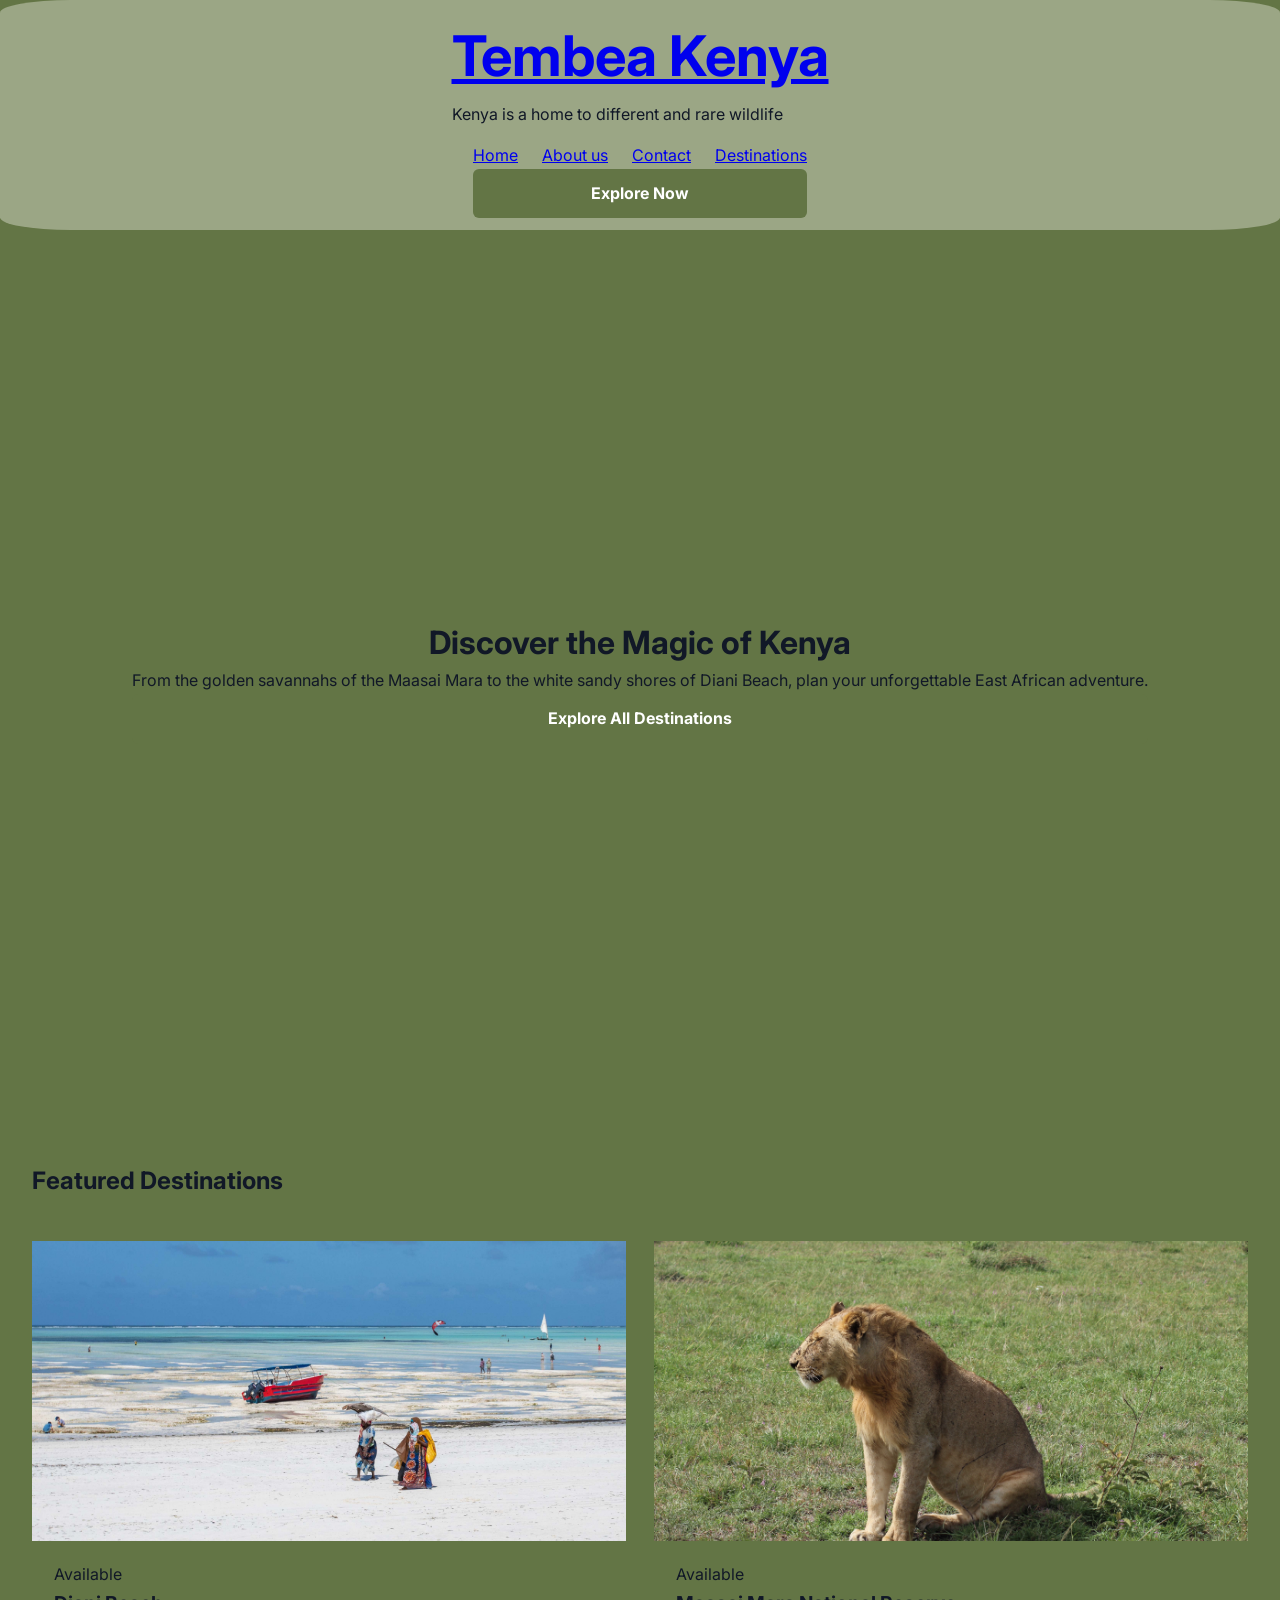
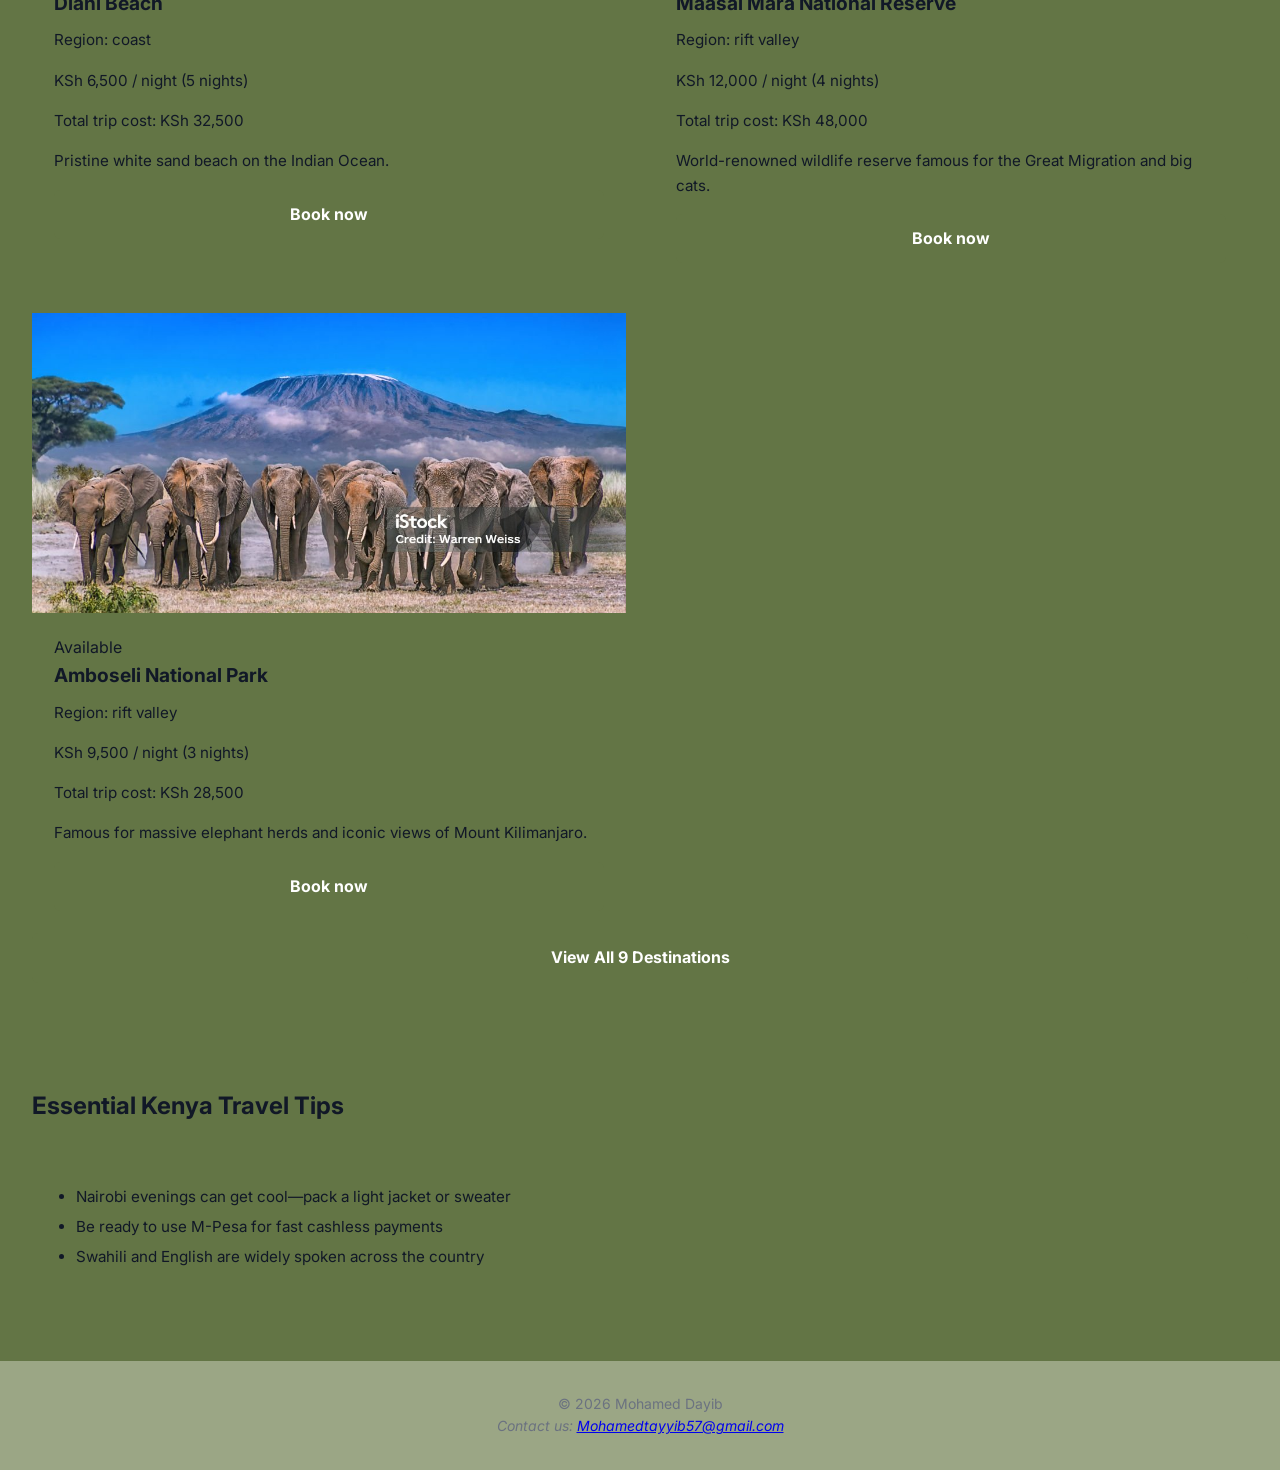
<file: index.html>
<!DOCTYPE html>
<html lang="en">
  <head>
    <meta charset="UTF-8" />
    <meta name="viewport" content="width=device-width, initial-scale=1.0" />
    <title>Tembea | Home</title>
    <link rel="stylesheet" href="styles.css" />
  </head>

  <body>
    <header class="navbar">
      <div class="navbar-logo">
        <h1><a href="./index.html" class="logo">Tembea Kenya</a></h1>
        <p>Kenya is a home to different and rare wildlife</p>
      </div>

      <!-- Mobile Menu Toggle Button -->
      <button
        type="button"
        class="menu-toggle"
        aria-controls="main-nav"
        aria-expanded="false"
        aria-label="Toggle navigation menu"
      >
        <span class="hamburger-icon" aria-hidden="true"></span>
      </button>

      <nav id="main-nav" aria-label="Main">
        <div class="navbar-links">
          <a href="./index.html" aria-current="page">Home</a>
          <a href="./about.html">About us</a>
          <a href="./contact.html">Contact</a>
          <a href="./destinations.html">Destinations</a>
        </div>
        <a href="./destinations.html" class="btn">Explore Now</a>
      </nav>
    </header>

    <main>
      <!-- Hero Section -->
      <section class="hero" aria-labelledby="hero-heading">
        <div class="hero-content">
          <h2 id="hero-heading">Discover the Magic of Kenya</h2>
          <p>
            From the golden savannahs of the Maasai Mara to the white sandy
            shores of Diani Beach, plan your unforgettable East African
            adventure.
          </p>
          <a href="./destinations.html" class="btn">Explore All Destinations</a>
        </div>
      </section>

      <!-- Featured Destinations Section (JS renders 3 featured cards here) -->
      <section class="gallerydest" aria-labelledby="featured-heading">
        <h2 id="featured-heading">Featured Destinations</h2>

        <div id="featured-destinations" class="cards-grid"></div>

        <div class="section-cta">
          <a href="./destinations.html" class="btn">View All 9 Destinations</a>
        </div>
      </section>

      <!-- Travel Tips Section -->
      <section class="gallerydest" aria-labelledby="tips-heading">
        <h2 id="tips-heading">Essential Kenya Travel Tips</h2>

        <aside class="travel-tips" aria-label="Kenya Travel Tips">
          <ul>
            <li>Nairobi evenings can get cool—pack a light jacket or sweater</li>
            <li>Be ready to use M-Pesa for fast cashless payments</li>
            <li>Swahili and English are widely spoken across the country</li>
          </ul>
        </aside>
      </section>
    </main>

    <footer>
      <p>&copy; 2026 Mohamed Dayib</p>
      <address>
        Contact us:
        <a href="mailto:Mohamedtayyib57@gmail.com">
          Mohamedtayyib57@gmail.com
        </a>
      </address>
    </footer>

    <script type="module" src="./js/main.js"></script>
  </body>
</html>
</file>
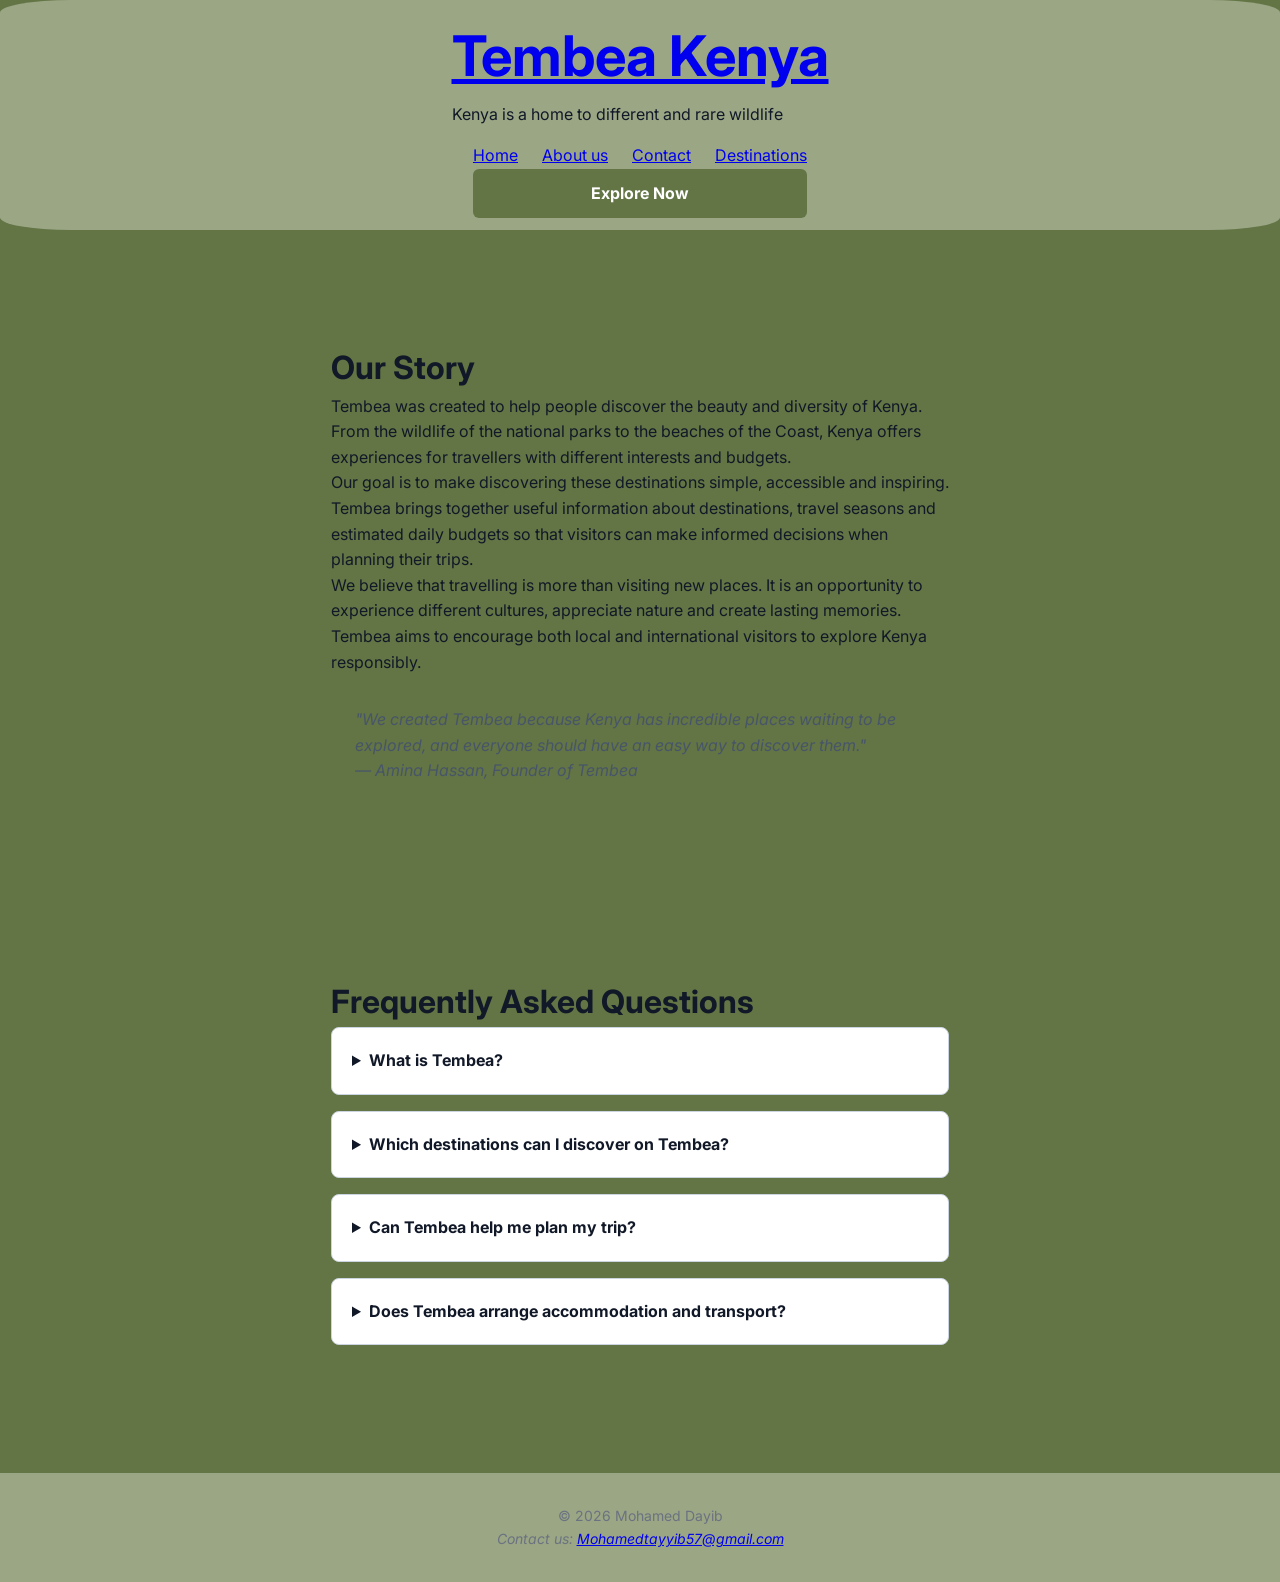
<file: about.html>
<!DOCTYPE html>
<html lang="en">
<head>
    <meta charset="UTF-8">
    <meta name="viewport" content="width=device-width, initial-scale=1.0">
    <title>Tembea | About Us</title>
    <link rel="stylesheet" href="styles.css">

</head>

<body>

   <header class="navbar">
  <div class="navbar-logo">
    <h1><a href="./index.html" class="logo">Tembea Kenya</a></h1>
    <p>Kenya is a home to different and rare wildlife</p>
  </div>

  <!-- Mobile Menu Toggle Button -->
  <button 
    type="button" 
    class="menu-toggle" 
    aria-controls="main-nav" 
    aria-expanded="false" 
    aria-label="Toggle navigation menu">
    <span class="hamburger-icon" aria-hidden="true"></span>
  </button>

  <nav id="main-nav" aria-label="Main">
    <div class="navbar-links">
      <a href="./index.html" aria-current="page">Home</a>
      <a href="./about.html">About us</a>
      <a href="./contact.html">Contact</a>
      <a href="./destinations.html">Destinations</a>
    </div>
    <a href="./destinations.html" class="btn">Explore Now</a>
  </nav>
</header>

    <main class="prose">

        <section>
            <h2>Our Story</h2>

            <p>
                Tembea was created to help people discover the beauty and
                diversity of Kenya. From the wildlife of the national parks
                to the beaches of the Coast, Kenya offers experiences for
                travellers with different interests and budgets.
            </p>

            <p>
                Our goal is to make discovering these destinations simple,
                accessible and inspiring. Tembea brings together useful
                information about destinations, travel seasons and estimated
                daily budgets so that visitors can make informed decisions
                when planning their trips.
            </p>

            <p>
                We believe that travelling is more than visiting new places.
                It is an opportunity to experience different cultures,
                appreciate nature and create lasting memories. Tembea aims
                to encourage both local and international visitors to explore
                Kenya responsibly.
            </p>

            <blockquote>
                <p>
                    "We created Tembea because Kenya has incredible places
                    waiting to be explored, and everyone should have an easy
                    way to discover them."
                </p>
                <cite>— Amina Hassan, Founder of Tembea</cite>
            </blockquote>
        </section>

        <section>
            <h2>Frequently Asked Questions</h2>

            <details>
                <summary>What is Tembea?</summary>
                <p>
                    Tembea is a travel discovery platform that helps visitors
                    explore destinations across Kenya and plan their trips.
                </p>
            </details>

            <details>
                <summary>Which destinations can I discover on Tembea?</summary>
                <p>
                    Tembea features destinations across Kenya, including
                    Nairobi, Nakuru, Mombasa and the Kenyan Coast, with more
                    destinations to be added.
                </p>
            </details>

            <details>
                <summary>Can Tembea help me plan my trip?</summary>
                <p>
                    Yes. You can explore our destination information and use
                    the contact page to send us a trip inquiry with your
                    preferred travel date and travel style.
                </p>
            </details>

            <details>
                <summary>Does Tembea arrange accommodation and transport?</summary>
                <p>
                    Tembea is primarily a destination discovery platform.
                    Specific accommodation and transport arrangements can be
                    discussed when submitting a trip inquiry.
                </p>
            </details>

        </section>

    </main>

    <footer>
        <p>&copy; 2026 Mohamed Dayib</p>

        <address>
            Contact us:
            <a href="mailto:Mohamedtayyib57@gmail.com">
                Mohamedtayyib57@gmail.com
            </a>
        </address>
    </footer>
    <script type="module" src="./js/main.js" ></script>
</body>
</html>
</file>
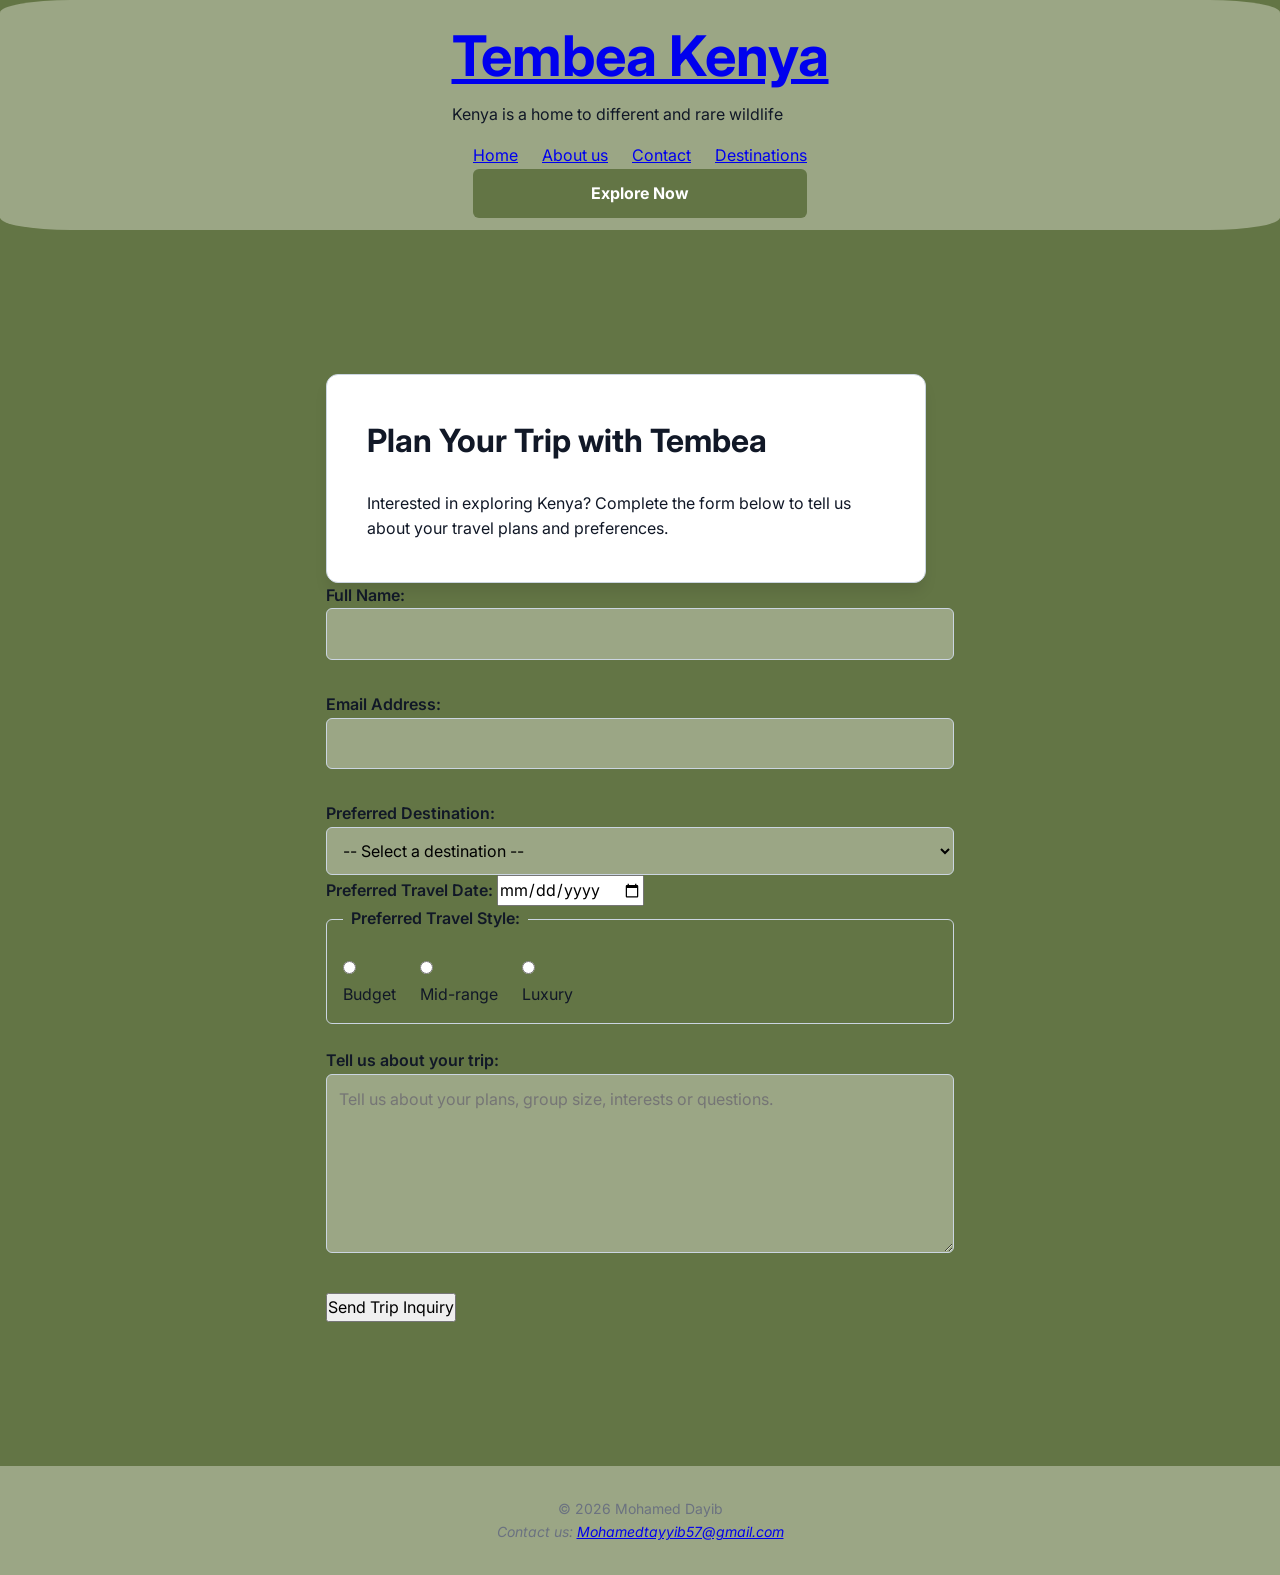
<file: contact.html>
<!DOCTYPE html>
<html lang="en">
<head>
    <meta charset="UTF-8">
    <meta name="viewport" content="width=device-width, initial-scale=1.0">
    <title>Tembea | Contact Us</title>
    <link rel="stylesheet" href="styles.css">
</head>

<body>
    <header class="navbar">
        <div class="navbar-logo">
            <h1><a href="./index.html" class="logo">Tembea Kenya</a></h1>
            <p>Kenya is a home to different and rare wildlife</p>
        </div>

        <!-- Mobile Menu Toggle Button -->
        <button 
            type="button" 
            class="menu-toggle" 
            aria-controls="main-nav" 
            aria-expanded="false" 
            aria-label="Toggle navigation menu">
            <span class="hamburger-icon" aria-hidden="true"></span>
        </button>

        <nav id="main-nav" aria-label="Main">
            <div class="navbar-links">
                <a href="./index.html">Home</a>
                <a href="./about.html">About us</a>
                <a href="./contact.html" aria-current="page">Contact</a>
                <a href="./destinations.html">Destinations</a>
            </div>
            <a href="./destinations.html" class="btn">Explore Now</a>
        </nav>
    </header>

    <main class="container contact-section">
        <section>
            <div class="contact-card">
                <h2>Plan Your Trip with Tembea</h2>
                <p>
                    Interested in exploring Kenya? Complete the form below
                    to tell us about your travel plans and preferences.
                </p>
            </div>

            <form id="contact-form" action="#" method="get" novalidate>
                <div class="form-group">
                    <p>
                        <label for="full-name">Full Name:</label>
                        <input
                            type="text"
                            id="full-name"
                            name="full-name"
                            autocomplete="name"
                            aria-describedby="full-name-error"
                            required
                        >
                    </p>
                    <p id="full-name-error" class="error-message" role="alert"></p>
                </div>

                <div class="form-group">
                    <p>
                        <label for="email">Email Address:</label>
                        <input
                            type="email"
                            id="email"
                            name="email"
                            autocomplete="email"
                            aria-describedby="email-error"
                            required
                        >
                    </p>
                    <p id="email-error" class="error-message" role="alert"></p>
                </div>

                <p>
                    <label for="destination">Preferred Destination:</label>
                    <select id="destination" name="destination">
                        <option value="">-- Select a destination --</option>
                        <option value="Diani Beach">Diani Beach</option>
                        <option value="Maasai Mara National Reserve">Maasai Mara National Reserve</option>
                        <option value="Amboseli National Park">Amboseli National Park</option>
                        <option value="Watamu Beach">Watamu Beach</option>
                        <option value="Lake Nakuru National Park">Lake Nakuru National Park</option>
                        <option value="Mount Kenya National Park">Mount Kenya National Park</option>
                        <option value="Hell's Gate National Park">Hell's Gate National Park</option>
                        <option value="Tsavo East National Park">Tsavo East National Park</option>
                        <option value="Lamu Island">Lamu Island</option>
                    </select>
                </p>

                <p>
                    <label for="travel-date">Preferred Travel Date:</label>
                    <input
                        type="date"
                        id="travel-date"
                        name="travel-date"
                    >
                </p>

                <fieldset class="form-group">
                    <legend>Preferred Travel Style:</legend>
                    <div class="radio-group">
                        <p>
                            <input
                                type="radio"
                                id="budget"
                                name="travel-style"
                                value="budget"
                            >
                            <label for="budget">Budget</label>
                        </p>

                        <p>
                            <input
                                type="radio"
                                id="mid-range"
                                name="travel-style"
                                value="mid-range"
                            >
                            <label for="mid-range">Mid-range</label>
                        </p>

                        <p>
                            <input
                                type="radio"
                                id="luxury"
                                name="travel-style"
                                value="luxury"
                            >
                            <label for="luxury">Luxury</label>
                        </p>
                    </div>
                </fieldset>

                <div class="form-group">
                    <p>
                        <label for="message">Tell us about your trip:</label>
                        <textarea
                            id="message"
                            name="message"
                            rows="6"
                            cols="40"
                            placeholder="Tell us about your plans, group size, interests or questions."
                            aria-describedby="message-error"
                            required
                        ></textarea>
                    </p>
                    <p id="message-error" class="error-message" role="alert"></p>
                </div>

                <button type="submit">Send Trip Inquiry</button>

                <!-- Confirmation message announced by screen readers -->
                <p id="form-status" class="status-message" aria-live="polite"></p>
            </form>
        </section>
    </main>

    <footer>
        <p>&copy; 2026 Mohamed Dayib</p>
        <address>
            Contact us:
            <a href="mailto:Mohamedtayyib57@gmail.com">
                Mohamedtayyib57@gmail.com
            </a>
        </address>
    </footer>

    <script type="module" src="./js/main.js"></script>
</body>
</html>
</file>
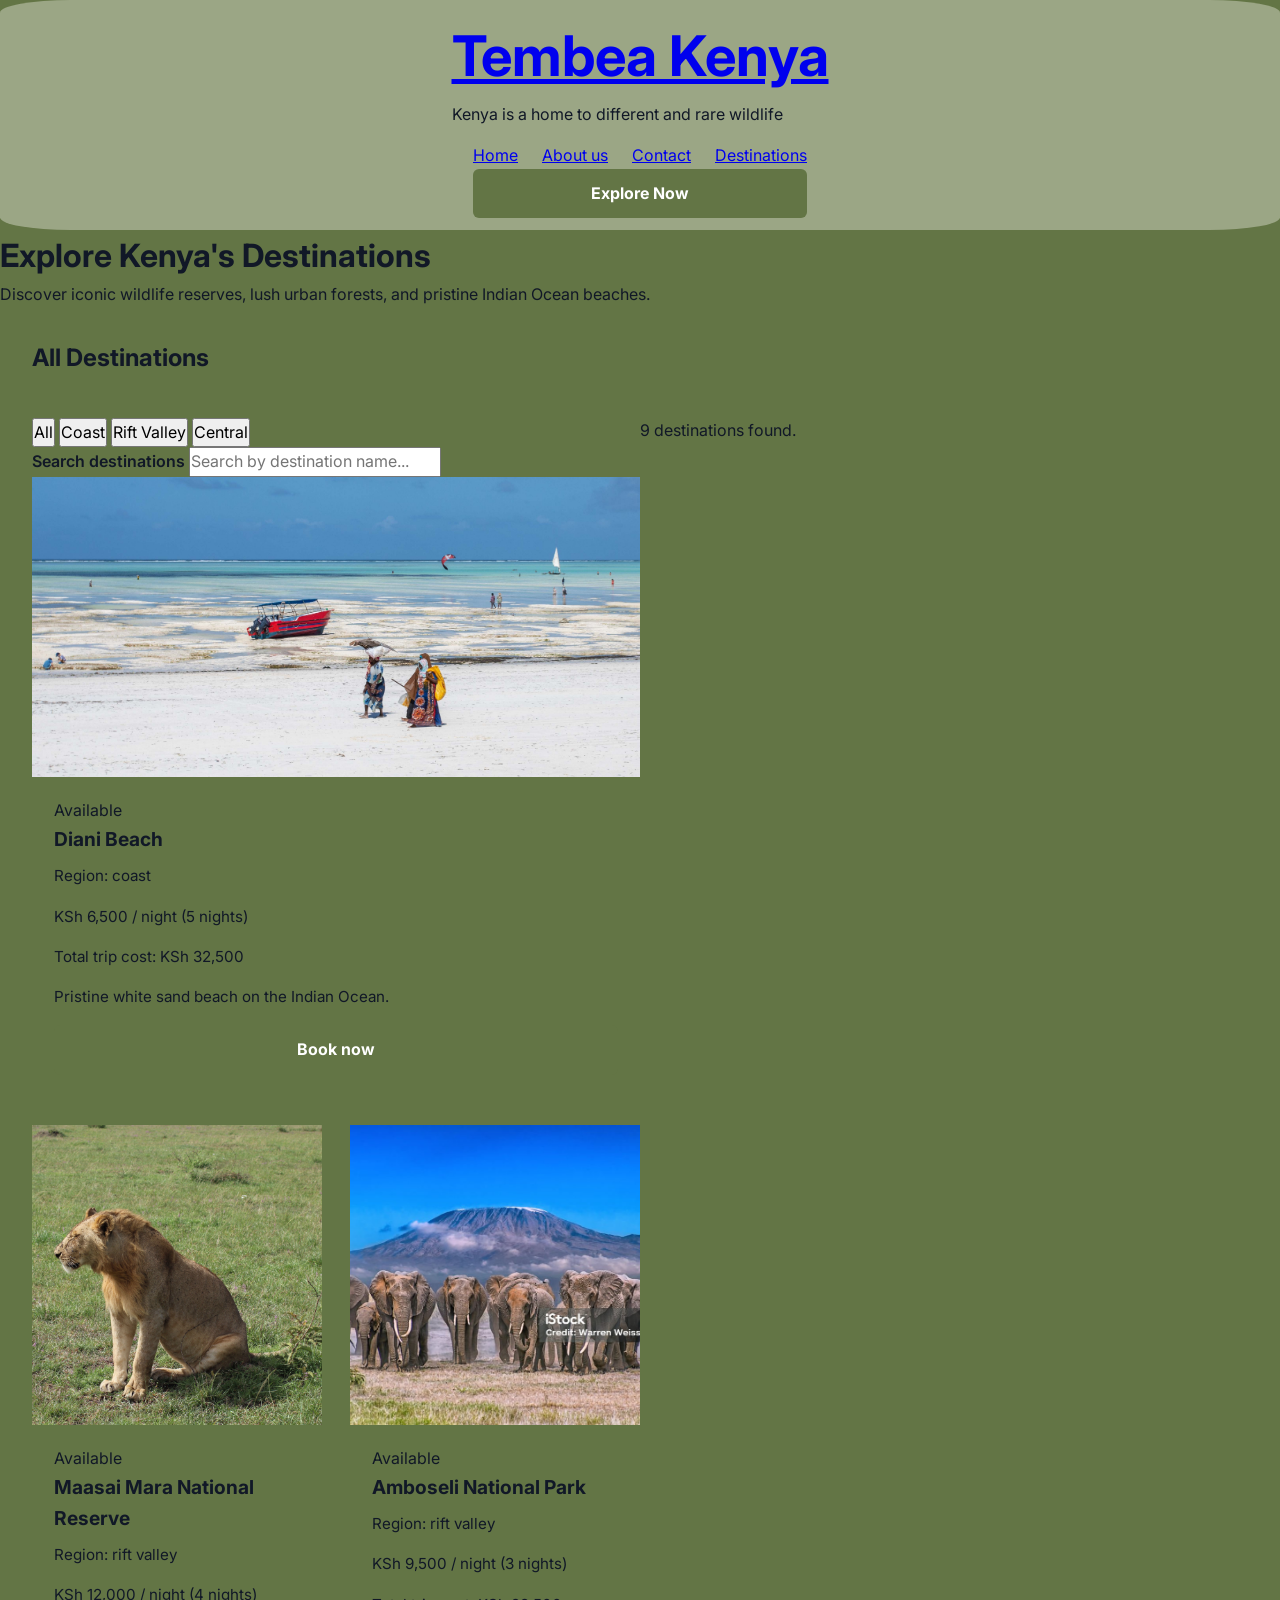
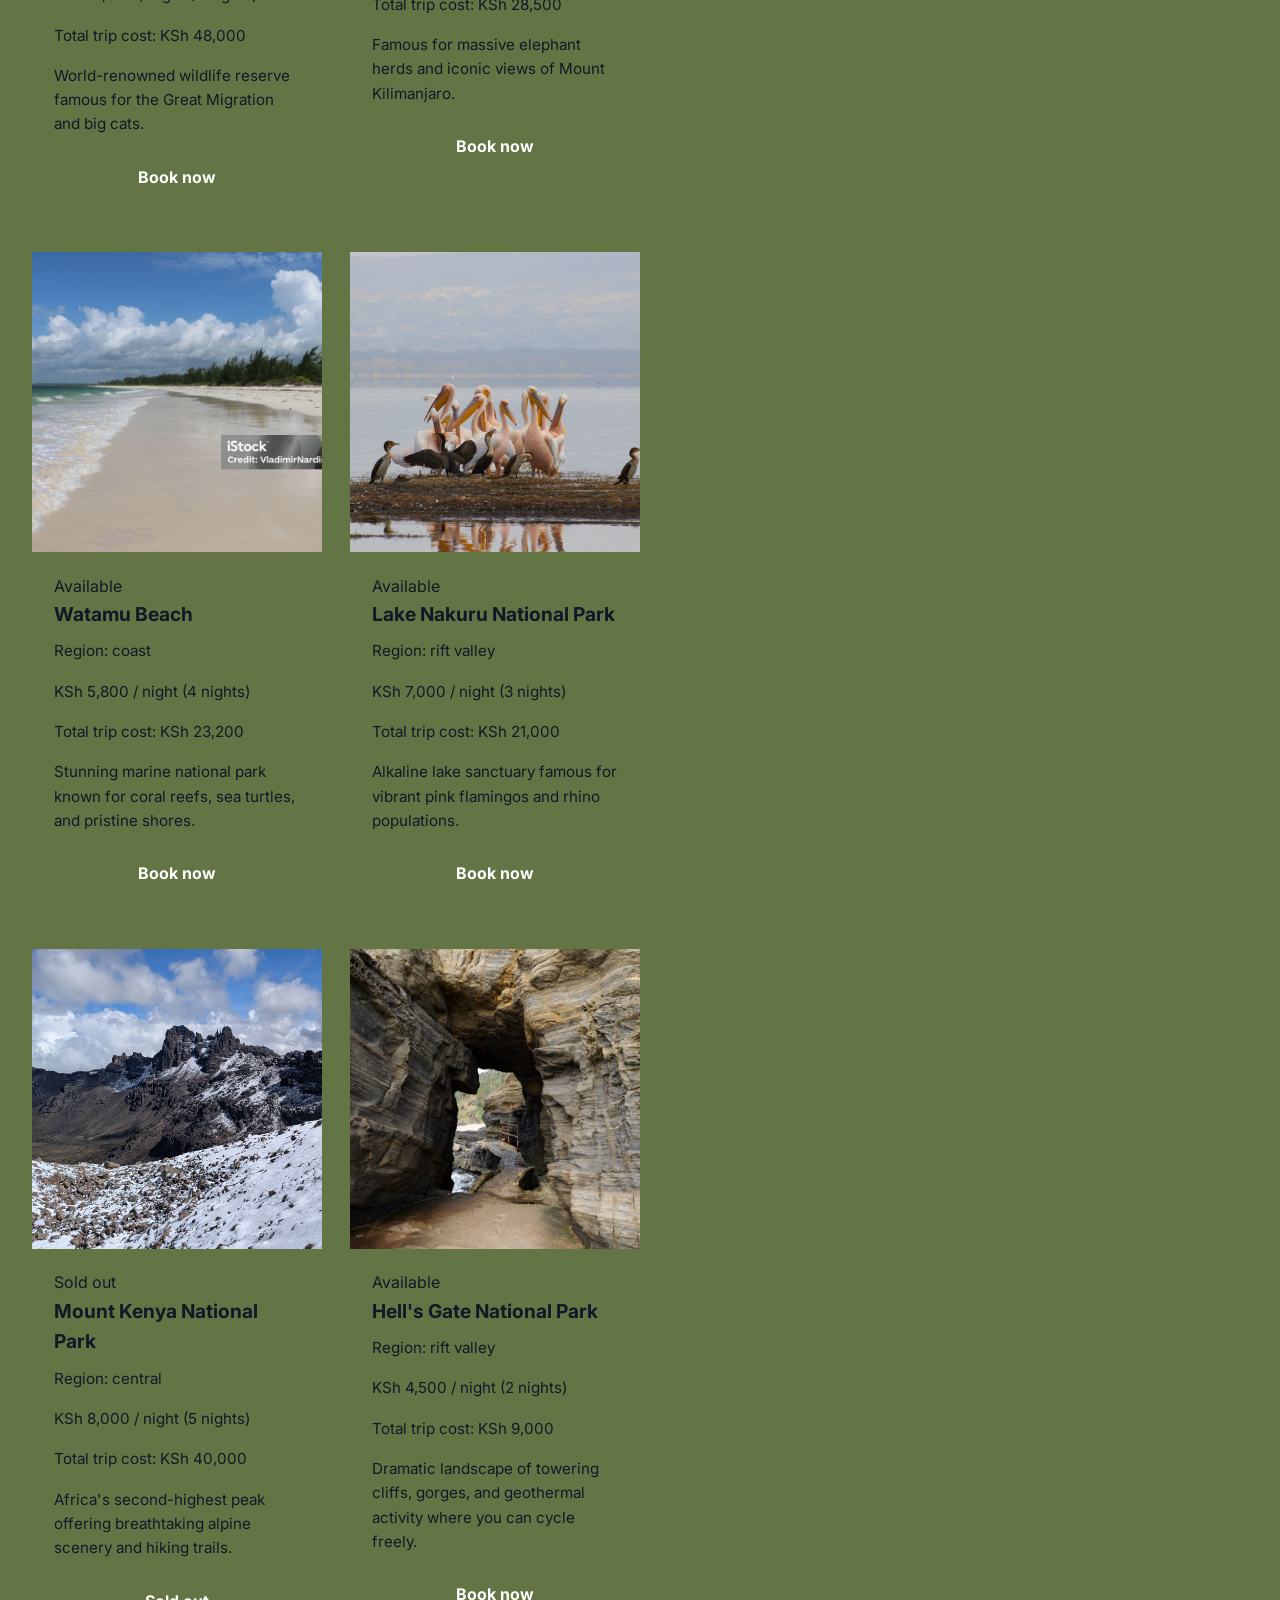
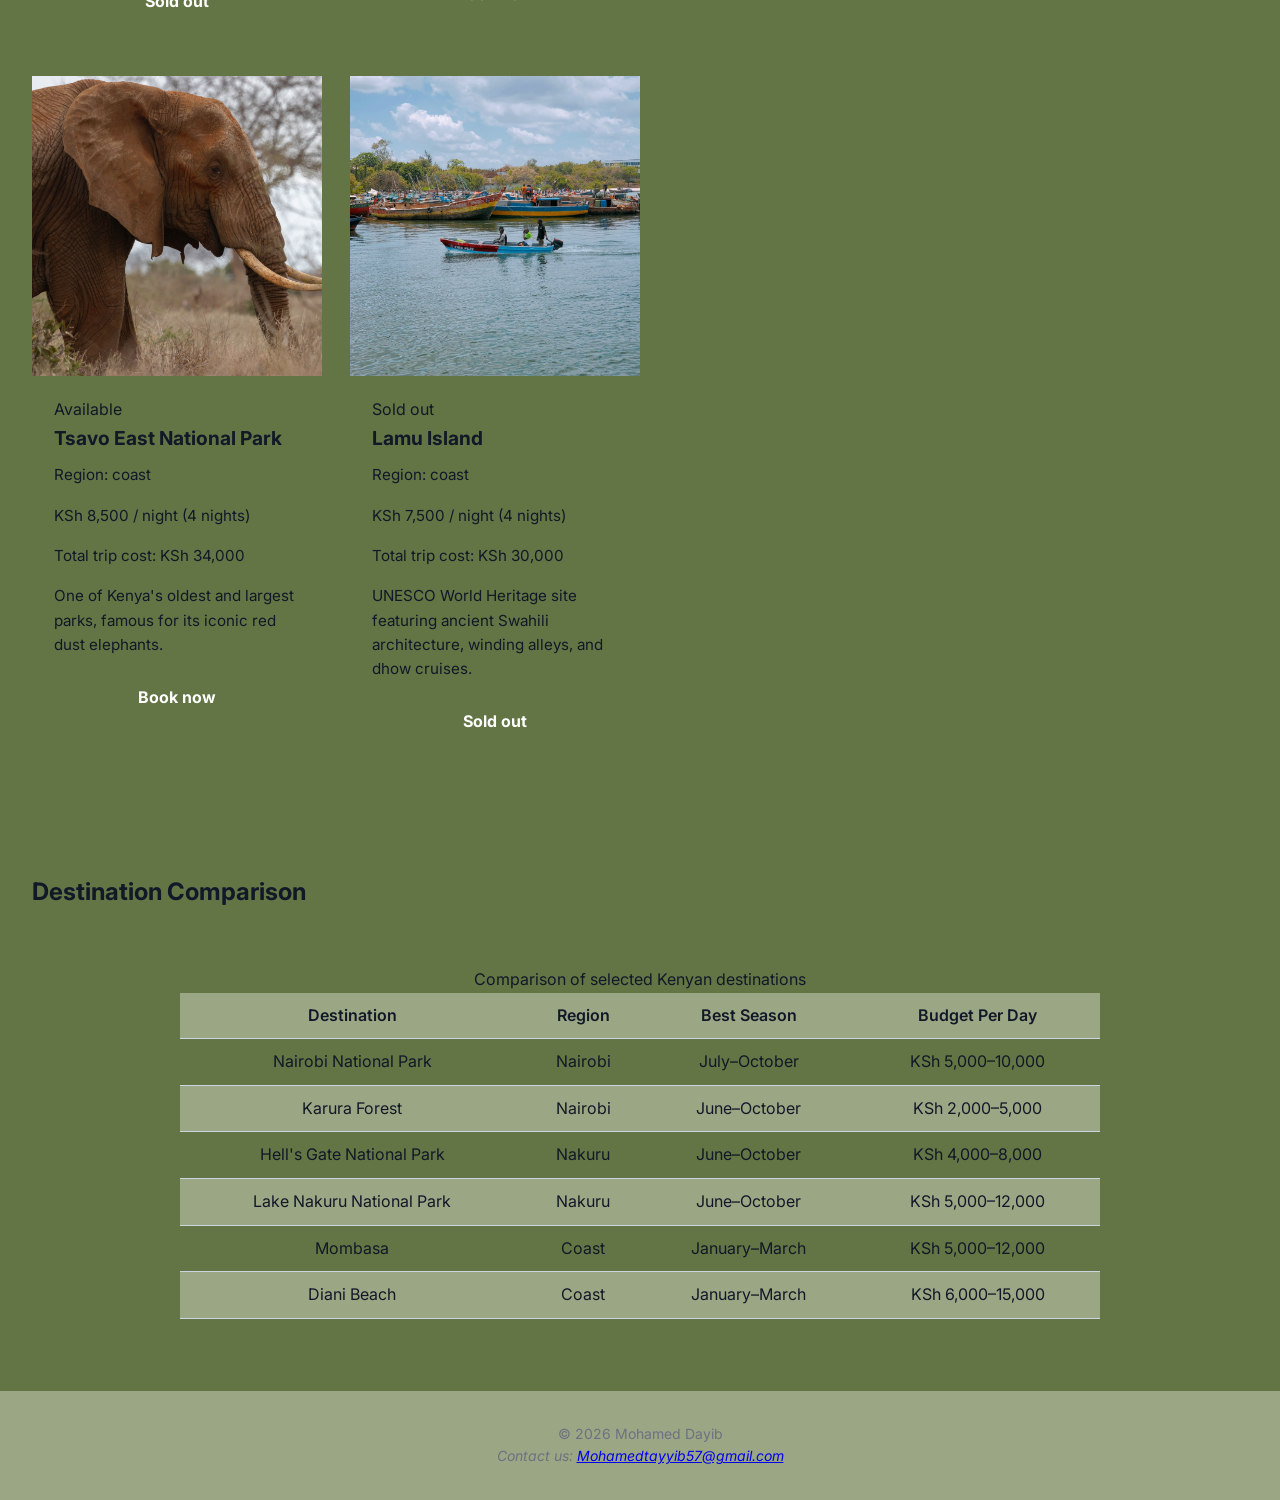
<file: destinations.html>
<!DOCTYPE html>
<html lang="en">
  <head>
    <meta charset="UTF-8" />
    <meta name="viewport" content="width=device-width, initial-scale=1.0" />
    <title>Tembea | Destinations</title>
    <link rel="stylesheet" href="styles.css" />
  </head>

  <body>
    <header class="navbar">
      <div class="navbar-logo">
        <h1><a href="./index.html" class="logo">Tembea Kenya</a></h1>
        <p>Kenya is a home to different and rare wildlife</p>
      </div>

      <!-- Mobile Menu Toggle Button -->
      <button
        type="button"
        class="menu-toggle"
        aria-controls="main-nav"
        aria-expanded="false"
        aria-label="Toggle navigation menu"
      >
        <span class="hamburger-icon" aria-hidden="true"></span>
      </button>

      <nav id="main-nav" aria-label="Main">
        <div class="navbar-links">
          <a href="./index.html">Home</a>
          <a href="./about.html">About us</a>
          <a href="./contact.html">Contact</a>
          <a href="./destinations.html" aria-current="page">Destinations</a>
        </div>
        <a href="./destinations.html" class="btn">Explore Now</a>
      </nav>
    </header>

    <main class="destinations">
      <header class="page-header">
        <h2>Explore Kenya's Destinations</h2>
        <p>
          Discover iconic wildlife reserves, lush urban forests, and pristine
          Indian Ocean beaches.
        </p>
      </header>

      <!-- Filter, Live Search & Dynamic Destination Grid -->
      <section class="gallerydest" aria-labelledby="destinations-list-heading">
        <h2 id="destinations-list-heading">All Destinations</h2>

        <div class="filter-controls">
          <!-- Region Filter Buttons (Event delegation on #region-filters) -->
          <div
            id="region-filters"
            class="filter-buttons"
            role="group"
            aria-label="Filter destinations by region"
          >
            <button
              type="button"
              class="filter-btn active"
              data-region="all"
              aria-pressed="true"
            >
              All
            </button>
            <button
              type="button"
              class="filter-btn"
              data-region="coast"
              aria-pressed="false"
            >
              Coast
            </button>
            <button
              type="button"
              class="filter-btn"
              data-region="rift valley"
              aria-pressed="false"
            >
              Rift Valley
            </button>
            <button
              type="button"
              class="filter-btn"
              data-region="central"
              aria-pressed="false"
            >
              Central
            </button>
          </div>

          <!-- Live Search Input -->
          <div class="search-box">
            <label for="destination-search">Search destinations</label>
            <input
              type="search"
              id="destination-search"
              placeholder="Search by destination name..."
              autocomplete="off"
            />
          </div>
        </div>

        <!-- Live Result Count -->
        <p id="result-count" aria-live="polite"></p>

        <!-- Dynamic Cards Grid -->
        <div id="destinations-grid" class="cards-grid"></div>
      </section>

      <!-- Destination Comparison Table -->
      <section class="gallerydest" aria-labelledby="comparison-heading">
        <h2 id="comparison-heading">Destination Comparison</h2>

        <div class="table-wrapper">
          <table>
            <caption>
              Comparison of selected Kenyan destinations
            </caption>
            <thead>
              <tr>
                <th scope="col">Destination</th>
                <th scope="col">Region</th>
                <th scope="col">Best Season</th>
                <th scope="col">Budget Per Day</th>
              </tr>
            </thead>
            <tbody>
              <tr>
                <td>Nairobi National Park</td>
                <td>Nairobi</td>
                <td>July–October</td>
                <td>KSh 5,000–10,000</td>
              </tr>
              <tr>
                <td>Karura Forest</td>
                <td>Nairobi</td>
                <td>June–October</td>
                <td>KSh 2,000–5,000</td>
              </tr>
              <tr>
                <td>Hell's Gate National Park</td>
                <td>Nakuru</td>
                <td>June–October</td>
                <td>KSh 4,000–8,000</td>
              </tr>
              <tr>
                <td>Lake Nakuru National Park</td>
                <td>Nakuru</td>
                <td>June–October</td>
                <td>KSh 5,000–12,000</td>
              </tr>
              <tr>
                <td>Mombasa</td>
                <td>Coast</td>
                <td>January–March</td>
                <td>KSh 5,000–12,000</td>
              </tr>
              <tr>
                <td>Diani Beach</td>
                <td>Coast</td>
                <td>January–March</td>
                <td>KSh 6,000–15,000</td>
              </tr>
            </tbody>
          </table>
        </div>
      </section>
    </main>

    <footer>
      <p>&copy; 2026 Mohamed Dayib</p>
      <address>
        Contact us:
        <a href="mailto:Mohamedtayyib57@gmail.com">
          Mohamedtayyib57@gmail.com
        </a>
      </address>
    </footer>

    <script type="module" src="./js/main.js"></script>
  </body>
</html>
</file>
<file: styles.css>
@import url('https://fonts.googleapis.com/css2?family=Inter:wght@400;700&display=swap');
:root{
    --font-main: 'Inter', system-ui, -apple-system, sans-serif;
  --text-base: 1rem;
  --text-line-height: 1.6;
  --text-h1: clamp(2rem, 4vw + 1rem, 3.5rem);
  --text-h2: 2rem;
  --text-h3: 1.5rem;

  --color-brand: #637545;          
  --color-brand-hover: #0f1116;    
  --color-text: #111827;           
  --color-surface: #9BA685;        
  --color-surface-hover: #455230;  
  --color-alternate: #6b7280;       
  --space-section: clamp(3rem, 5vw + 1rem, 6rem);
}
* {
  box-sizing: border-box;
  padding: 0;
  margin: 0;
}
body{
    font-family: var(--font-main);
  font-size: var(--text-base);
  line-height: var(--text-line-height);
  color: var(--color-text);
  background-color: var(--color-brand);
}


main{
flex: 1;
}

h1{
    font-size:var(--text-h1)
}
h2 {
  font-size: var(--text-h2)
}

h3 {
  font-size: var(--text-h3)
}
section{
    padding-top: var(--space-section);
    padding-bottom: var(--space-section);

}
img, picture {
  max-width: 100%;
  display: block;
}

input, button, textarea, select {
  font: inherit;
}
.btn {
  display: inline-block;
  padding: 0.55rem 1.15rem;
  background-color: var(--warm-gold);
  color: #ffffff;
  text-decoration: none;
  font-weight: 600;
  border-radius: 6px;
  transition: background-color 0.2s ease;
}

.btn:hover {
  background-color: var(--warm-gold-hover);
}

html, body {
  height: 100%;
  margin: 0;
}

body {
  display: flex;
  flex-direction: column;
  min-height: 100vh;
}

main {
  flex: 1; 
}
.navbar {
    display: flex;
    justify-content: center;
    flex-direction: column;
    align-items: center;
    background: var(--color-surface) ;
    gap: 1rem;
    padding: 0.75rem 1.5rem;
    border-radius: 5.5%;
    
}
.navbar-links {
    display: flex;
    gap: 1.5rem;
    align-items: center;
    justify-content: center;
    list-style: none;
}
.hero {
    display: flex;
    flex-direction: column;    /* stack heading, tagline, button */
    justify-content: center;   /* centre vertically (main axis = column) */
    align-items: center;       /* centre horizontally */
    gap: 1rem;
    min-height: 100vh;
    text-align: center;
}
.card {
      background-color: var(--color-brand, #ffffff);
    border: 1px solid var(--color-border, #cbd5e1);
    border-radius: 50px;
    box-shadow: 0 10px 15px -3px rgba(0, 0, 0, 0.1);
    padding: 2rem;
    text-align: center;
}
.card-row {
    display: flex;
    text-align: center;
    flex-wrap: wrap;   /* allow cards to wrap onto multiple lines */
    gap: 1.5rem;
}
.card-row > .card {
    flex: 1 1 250px;   /* grow | shrink | basis: aim for ~250px, then negotiate */
}
.card-link {
  display: inline-block;
  align-self: flex-start;
  margin-top: auto;
  padding: 0.5rem 1rem;
  background-color: var(--primary-green);
  color: #ffffff;
  text-decoration: none;
  font-size: 0.9rem;
  font-weight: 600;
  border-radius: 6px;
  text-transform: capitalize;
  transition: background-color 0.2s ease;
}

.card-link:hover {
  background-color: var(--accent-green);
}
.travel-tips {
  margin-top: 1.75rem;
  padding: 1.25rem 1.5rem;
  background-color: var(--soft-green-bg);
  border-left: 4px solid var(--accent-green);
  border-radius: var(--radius-md);
}

.travel-tips h3 {
  font-size: 1.1rem;
  color: var(--primary-green);
  margin-bottom: 0.5rem;
}
.travel-tips ul,
.tips-list {
  padding-left: 1.25rem;
  color: var(--text-dark);
  font-size: 0.95rem;
}

.travel-tips li + li,
.tips-list li + li {
  margin-top: 0.35rem;
}

.travel-tips-card {
  background-color: var(--soft-green-bg);
  border-left: 4px solid var(--accent-green);
}

.tips-list {
  margin-bottom: 1.25rem;
}

/ =========================================
img {
    width: 100%;
    height: 100%;
    object-fit: cover;
}

.gallerydest {
  background-color: var(--bg-surface);
  border: 1px solid var(--border-light);
  border-radius: var(--radius-lg);
  padding: 2rem;
  margin-bottom: 2.5rem;
  box-shadow: var(--shadow-sm);
}
.cards-grid {
  display: grid;
  grid-template-columns: repeat(2, 1fr);
  gap: 1.75rem;
  align-items: stretch;
}
.gallerydest > h2 {
  font-size: 1.5rem;
  color: var(--primary-green);
  padding-bottom: 0.75rem;
  margin-bottom: 1.75rem;
  border-bottom: 2px solid var(--border-light);
  position: relative;
}
.gallerydest > h2::after {
  content: "";
  position: absolute;
  left: 0;
  bottom: -2px;
  width: 70px;
  height: 2px;
  background-color: var(--warm-gold);
}



.gallery {
    display: flex;
  flex-direction: column;
  height: 100%;
  background-color: var(--bg-surface);
  border: 1px solid var(--border-light);
  border-radius: var(--radius-md);
  overflow: hidden;
  box-shadow: var(--shadow-sm);
  transition: transform 0.25s ease, box-shadow 0.25s ease;
}
.gallery-image {
    width: 100%;
  aspect-ratio: 16 / 10;
  object-fit: cover;
}
.gallery:hover {
    transform: translateY(-4px);
  box-shadow: var(--shadow-md);
}
.card-body {
  display: flex;
  flex-direction: column;
  flex: 1;
  padding: 1.35rem;
}
.card-body h3 {
  font-size: 1.2rem;
  color: var(--primary-green);
  margin-bottom: 0.6rem;
}

.card-body p {
  color: var(--text-muted);
  font-size: 0.95rem;
  margin-bottom: 1rem;
}

/* Pins "Best time to visit" neatly at the bottom of every card */
.card-body .visit-time {
  margin-top: auto;
  margin-bottom: 0;
  padding-top: 0.75rem;
  border-top: 1px solid var(--border-light);
  font-size: 0.9rem;
  color: var(--accent-green);
}



/* Destination Sections & Grid Layout */
/* .destinations section:not(:last-child) {
  margin-bottom: 3rem;
}

.destinations section {
  display: grid;
  grid-template-columns: repeat(auto-fit, minmax(280px, 1fr));
  gap: 1.5rem;
} */

.destinations section > h2 {
  grid-column: 1 / -1;
}
/* 
.gallery {
  display: flex;
  flex-direction: column;
  background: var(--color-brand);
  border: 1px solid #e2e8f0;
  border-radius: 8px;
  overflow: hidden;
}

.gallery-image {
  width: 100%;
  height: 100%;
  aspect-ratio: 16 / 9;
  object-fit: cover;
} */

/* Featured first destination spanning 2x2 on desktop */
@media (min-width: 768px) {
  .destinations section:first-of-type {
    display: grid;
    grid-template-columns: repeat(2, 1fr);
    grid-auto-rows: auto;
  }

  .destinations section:first-of-type > h2 {
    grid-column: 1 / -1;
  }

  .destinations section:first-of-type .gallery:first-of-type {
    grid-column: span 2;
    grid-row: span 2;
  }

  .destinations section:first-of-type .gallery:first-of-type .gallery-image {
    aspect-ratio: 21 / 9;
  }
}

/* Comparison Table Wrapper and Styling */
/* 1. Give the wrapper a wide max-width and center it horizontally */
.table-wrapper {
   width: 100%;
  max-width: 920px;
  margin: 0 auto;
  overflow-x: auto;
}

/* 2. Make the table fill the wrapper cleanly */
table {
    width: 100%;
  margin: 0 auto;
  border-collapse: collapse;
  text-align: center;
  background-color: var(--bg-surface);
  border: 1px solid var(--border-light);
  border-radius: var(--radius-md);
  overflow: hidden;
}

th, td {
  padding: 0.75rem 1rem;
  border-bottom: 1px solid #e2e8f0;
}

th {
  background-color: var(--color-surface, #f8fafc);
  font-weight: 600;
}

tbody tr:nth-child(even) {
  background-color: var(--color-surface, #f8fafc);
}

tbody tr:hover {
  background-color: #f1f5f9;
}






/* Prose container constraint */
.prose {
  max-width: 65ch;
  margin-inline: auto;
  padding: 2rem 1rem;
}

/* Styled Blockquote */
blockquote {
  border-left: 4px solid var(--color-brand, #0f766e);
  padding-left: 1.25rem;
  margin: 2rem 0;
  font-style: italic;
  color: #475569;
}

/* FAQ Details Spacing & Styling */
details {
  background-color: var(--color-card-bg, #ffffff);
  border: 1px solid var(--color-border, #cbd5e1);
  border-radius: 0.5rem;
  padding: 1rem;
  margin-bottom: 1rem;
}

summary {
  font-weight: 700;
  cursor: pointer;
  padding: 0.25rem;
}

/* Hover state on summary */
summary:hover {
  color: var(--color-brand, #0f766e);
}

details[open] summary {
  margin-bottom: 0.5rem;
  border-bottom: 1px solid var(--color-border, #cbd5e1);


}

table{
  
  width: 100%;
  border-collapse: collapse;
  margin-top: 1rem;
 
}
th,td {
  border-bottom: 1px solid var(--color-border, #cbd5e1);
  padding: 10px;
}
  

footer {
  position: sticky;
  background-color: var(--color-surface, #8b8d8f);
  padding: 2rem 1rem;
  text-align: center;
  font-size: 0.875rem;
  color: var(--color-alternate, #6b7280);
}



/* Contact Card Container */
.contact-section {
  padding: 4rem 0;
  display: flex;
  justify-content: center;
}

.contact-card {
  background-color: var(--color-card-bg, #ffffff);
  border: 1px solid var(--color-border, #cbd5e1);
  border-radius: 0.75rem;
  box-shadow: 0 10px 15px -3px rgba(0, 0, 0, 0.1);
  padding: 2.5rem;
  width: 100%;
  max-width: 600px;
}

.contact-card h2 {
  font-size: var(--text-h2, 2rem);
  margin-bottom: 1.5rem;
}

/* Form Groups & Labels Above Inputs */
.form-group {
  display: flex;
  flex-direction: column;
  gap: 0.5rem;
  margin-bottom: 1.5rem;
}

label {
  font-weight: 600;
}

/* Inputs Full-Width with Clear Focus Styles */
input[type="text"],
input[type="email"],
select,
textarea {
  width: 100%;
  padding: 0.75rem;
  border: 1px solid var(--color-border, #cbd5e1);
  border-radius: 0.375rem;
  background-color: var(--color-surface, #f8fafc);
}

input:focus-visible,
select:focus-visible,
textarea:focus-visible,
button:focus-visible {
  outline: 2px solid var(--color-brand, #0f766e);
  outline-offset: 2px;
}

/* Styled Fieldset and Radio Group */
fieldset {
  border: 1px solid var(--color-border, #cbd5e1);
  border-radius: 0.375rem;
  padding: 1rem;
}

legend {
  font-weight: 600;
  padding: 0 0.5rem;
}

.radio-group {
  display: flex;
  gap: 1.5rem;
  margin-top: 0.5rem;
}

.radio-group label {
  font-weight: normal;
  display: flex;
  align-items: center;
  gap: 0.5rem;
  cursor: pointer;
}

/* Shared Button Style with Hover and Focus States */
.btn {
  display: block;
  width: 100%;
  background-color: var(--color-brand, #0f766e);
  color: #ffffff;
  padding: 0.75rem 1.75rem;
  border: none;
  border-radius: 0.375rem;
  font-weight: 700;
  text-align: center;
  text-decoration: none;
  cursor: pointer;
  transition: background-color 0.2s ease;
}

.btn:hover {
  background-color: var(--color-brand-hover, #115e59);
}
/* Hide hamburger button on desktop */
.menu-toggle {
  display: none;
  background: none;
  border: 2px solid transparent;
  cursor: pointer;
  padding: 0.5rem;
}

/* Clear focus ring for keyboard users */
.menu-toggle:focus-visible,
nav a:focus-visible {
  outline: 2px solid #005fcc;
  outline-offset: 2px;
}

/* Mobile Styles */
@media (max-width: 768px) {
  .menu-toggle {
    display: block;
  }

  /* Simple CSS Hamburger Lines */
  .hamburger-icon,
  .hamburger-icon::before,
  .hamburger-icon::after {
    display: block;
    width: 24px;
    height: 3px;
    background-color: #333;
    position: relative;
    transition: transform 0.2s ease;
  }

  .hamburger-icon::before,
  .hamburger-icon::after {
    content: "";
    position: absolute;
    left: 0;
  }

  .hamburger-icon::before { top: -7px; }
  .hamburger-icon::after { top: 7px; }

  /* Hide menu from both screen and Tab order when closed */
  #main-nav {
    display: none;
    flex-direction: column;
    width: 100%;
  }

  /* Reveal menu when toggled open */
  #main-nav.is-open {
    display: flex;
  }
}
</file>
